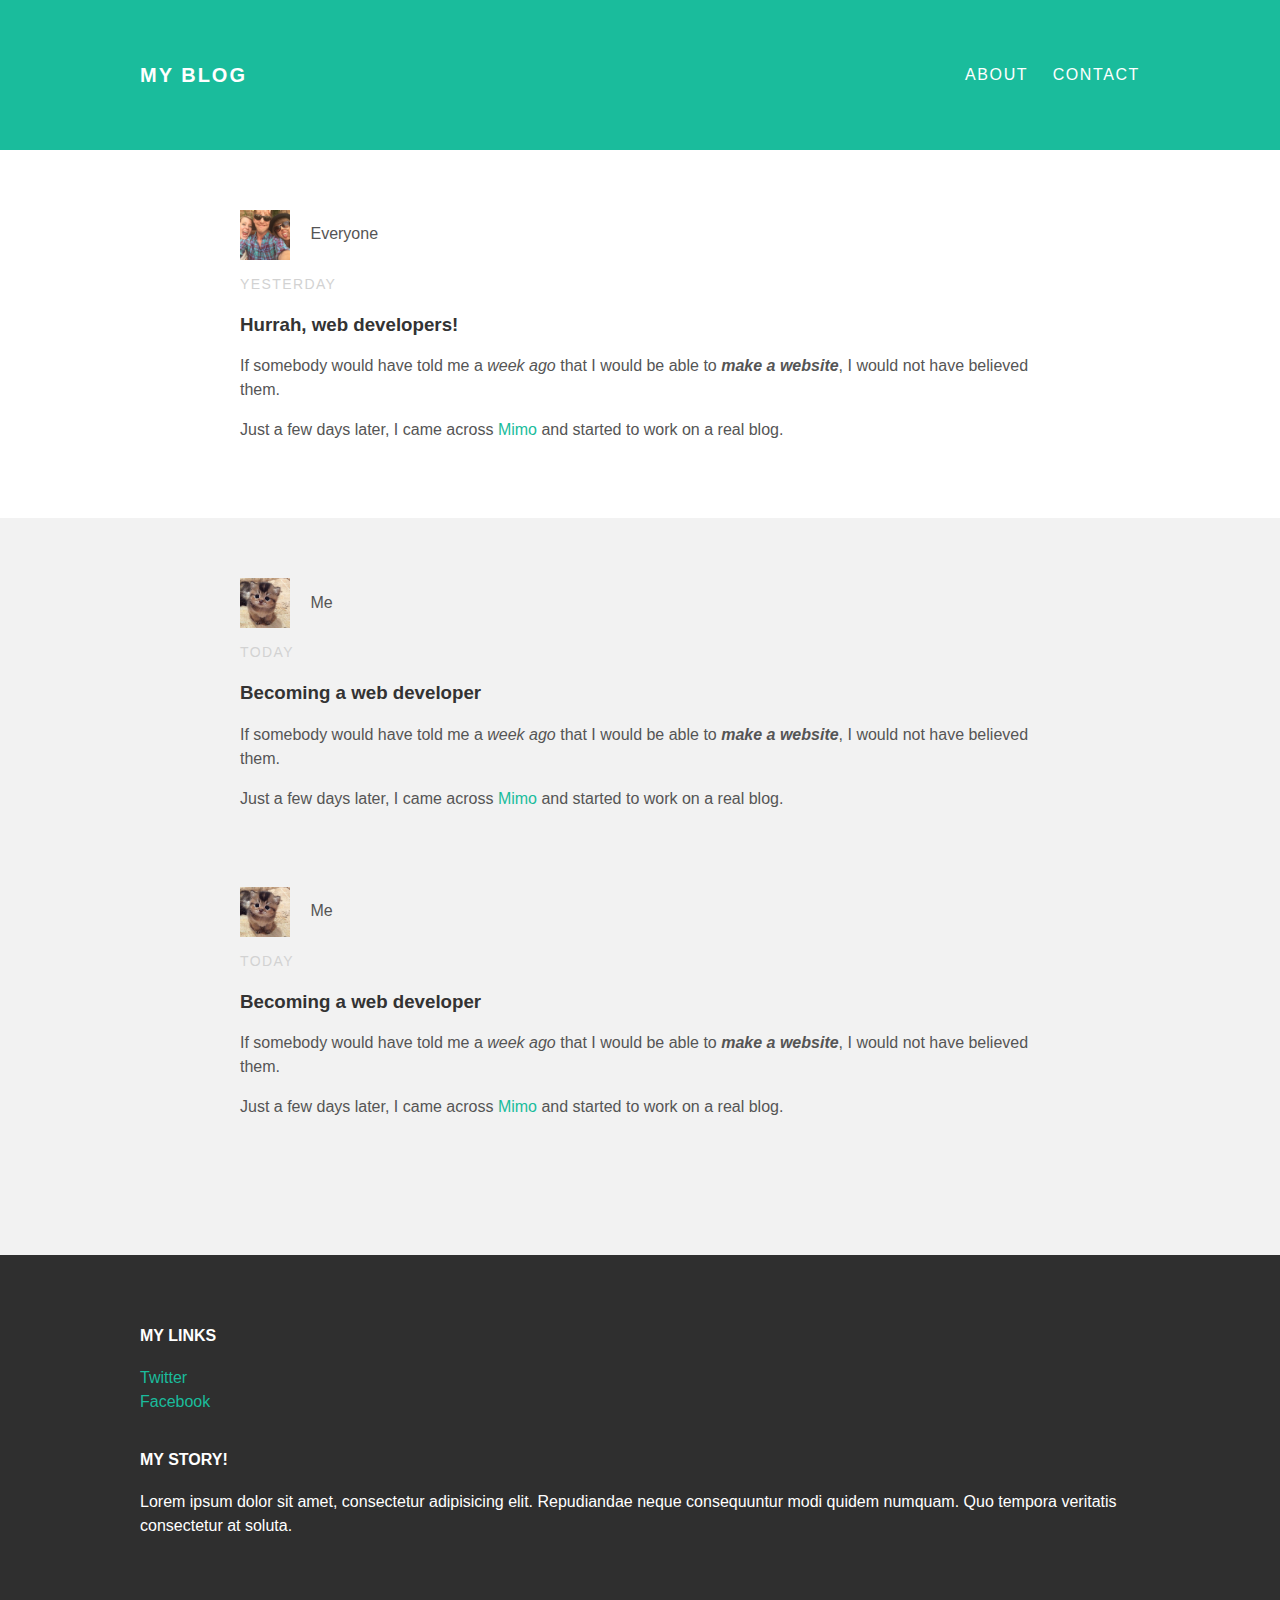
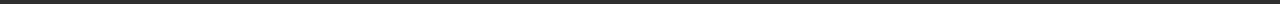
<file: index.html>
<!doctype html>
<html>
<head>
<meta charset="UTF-8">
<title>My blog</title>
<link rel="stylesheet" type="text/css" href="styles.css">	
</head>

<body>
	<div id="header">
		<div class="container">
			<a id="header-title" href="index.html">My Blog</a>
			<ul id="header-nav">
			<li><a href="about.html">About</a></li>
			<li><a href="mailto:chontelle.bushore@gmail.com">Contact</a></li>
			</ul>
		</div>
	</div>
	
	<div id="content">
		<div class="post-container">
        	<div class="post">
        		<div class="post-author">
                	<img src="all.jpg">
                    <span>Everyone</span>
                </div>
                <p class="post-date">Yesterday</p>
                <h3 class="post-title">Hurrah, web developers!</h3>
                <div class="post-content">
                	<p>If somebody would have told me a <em>week ago</em> that I would be able to <strong><em>make a website</em></strong>, I would not have believed them.</p>
                    	<p>Just a few days later, I came across <a href="https://getmimo.com/">Mimo</a> and started to work on a real blog.</p>
                </div>
            </div>
		</div>
            
			<div class="post-container">
				<div class="post">
					<div class="post-author">
						<img src="me.jpg">
						<span>Me</span>
					</div>
					<p class="post-date">Today</p>
					<h3 class="post-title">Becoming a web developer</h3>
					<div class="post-content">
						<p>If somebody would have told me a <em>week ago</em> that I would be able to <strong><em>make a website</em></strong>, I would not have believed them.</p>
							<p>Just a few days later, I came across <a href="https://getmimo.com/">Mimo</a> and started to work on a real blog.</p>
					</div>
					
					<div class="post-container">
				<div class="post">
					<div class="post-author">
						<img src="me.jpg">
						<span>Me</span>
					</div>
					<p class="post-date">Today</p>
					<h3 class="post-title">Becoming a web developer</h3>
					<div class="post-content">
						<p>If somebody would have told me a <em>week ago</em> that I would be able to <strong><em>make a website</em></strong>, I would not have believed them.</p>
							<p>Just a few days later, I came across <a href="https://getmimo.com/">Mimo</a> and started to work on a real blog.</p>
					</div>
            </div>
           
		</div>
	</div>
	
    
	<div id="footer">
		<div class="container">
			<div class="column">
				<h4>My Links</h4>
				<p>
				<a href="https://twitter.com">Twitter</a><br>
				<a href="https://facebook.com">Facebook</a>
				</p>
			</div>
			<div class="column">
				<h4>My Story!</h4>
				<p>Lorem ipsum dolor sit amet, consectetur adipisicing elit. Repudiandae neque consequuntur modi quidem numquam. Quo tempora veritatis consectetur at soluta.</p>
			</div>
		</div>
	</div>	
</body>
</html>
</file>
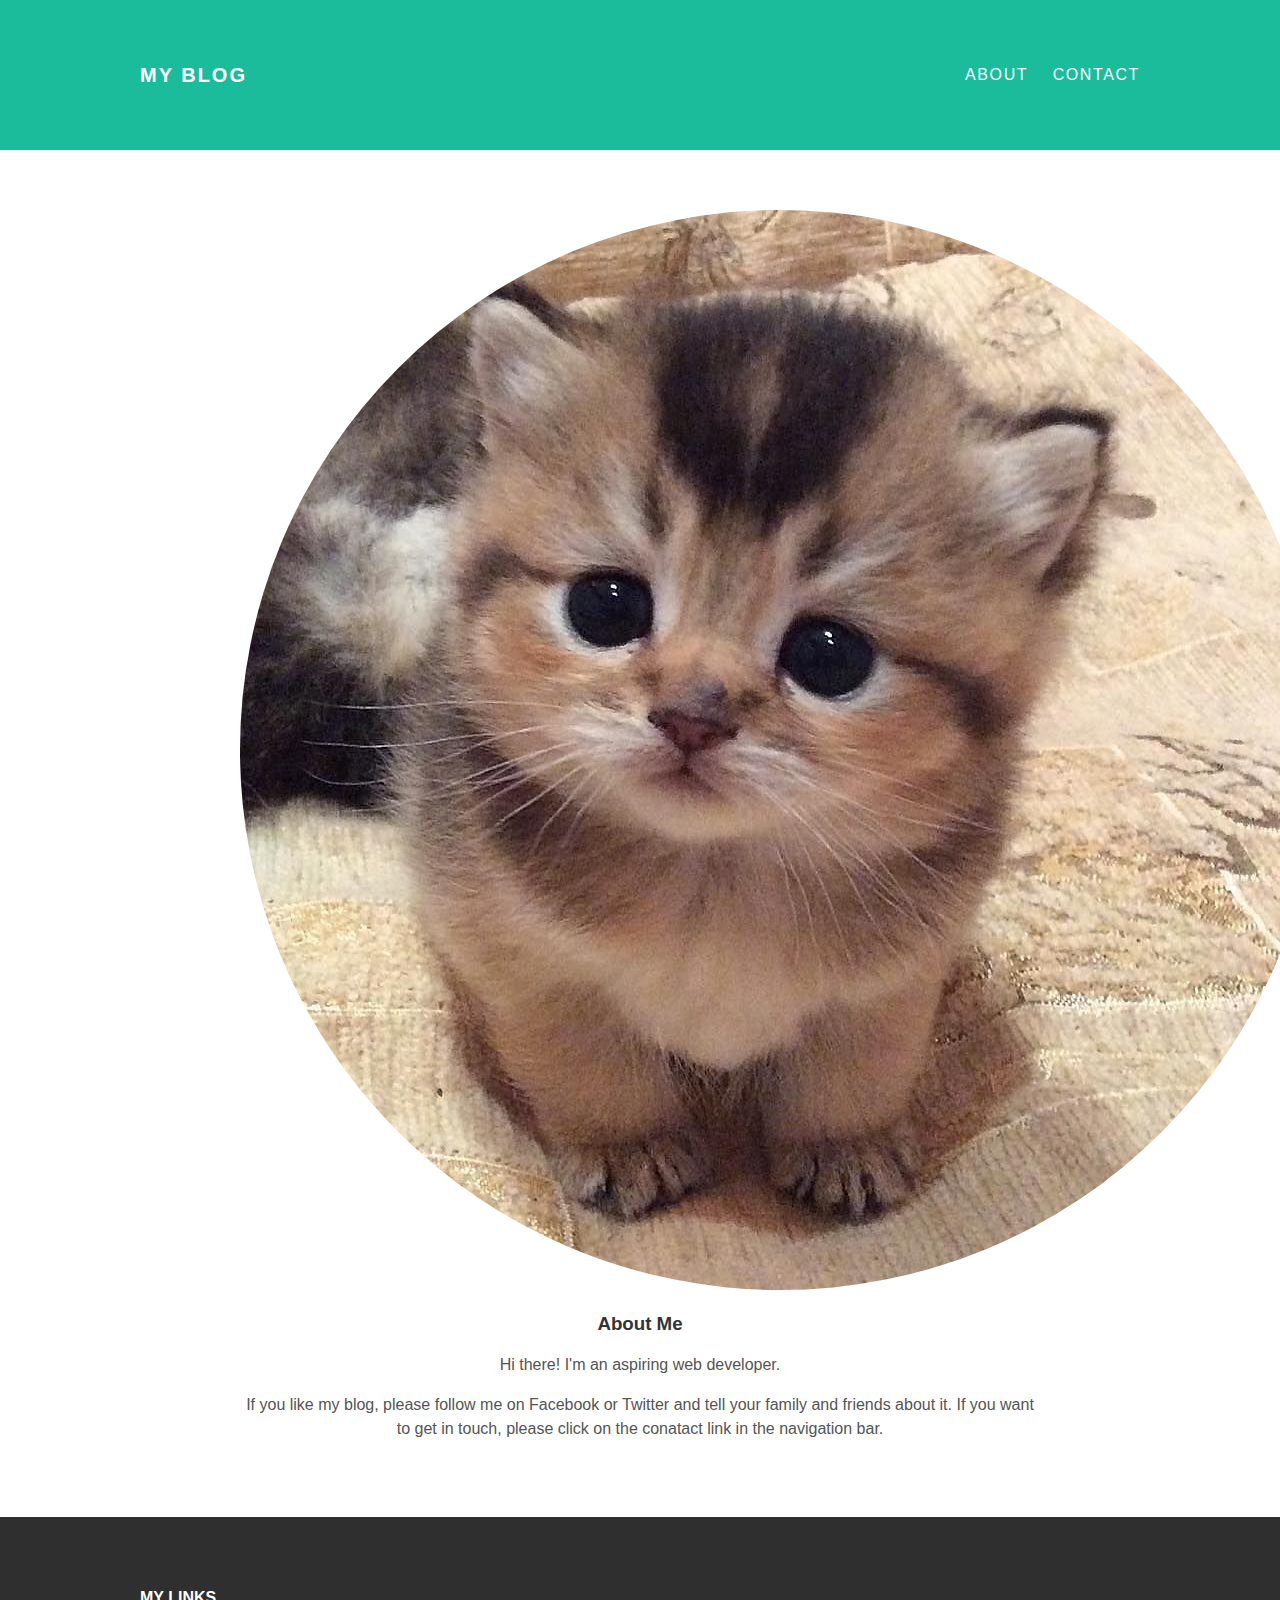
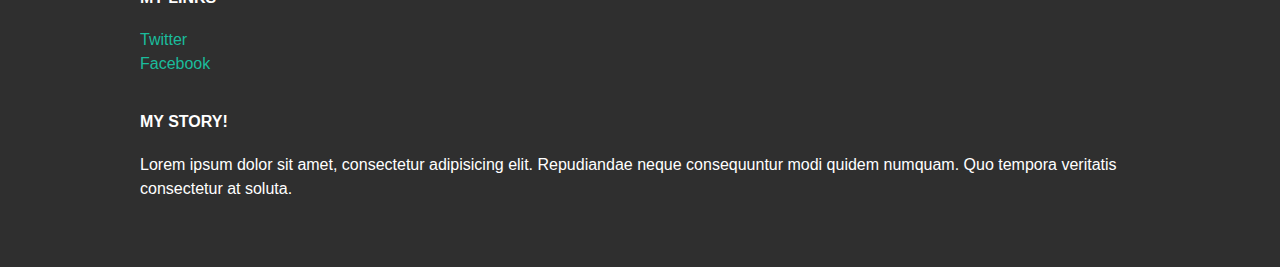
<file: about.html>
<!doctype html>
<html>
<head>
<meta charset="UTF-8">
<title>About</title>
<link rel="stylesheet" type="text/css" href="styles.css">
</head>

<body>
	<div id="header">
		<div class="container">
			<a id="header-title" href="index.html">My Blog</a>
			<ul id="header-nav">
			<li><a href="about.html">About</a></li>
			<li><a href="mailto:chontelle.bushore@gmail.com">Contact</a></li>
			</ul>
		</div>
	</div>
	
	<div id="content">
		<div class="container">
        	<div class="about">
        		<div class="about-author">
                	<img src="me.jpg">
                </div>
                <h3 class="about-title">About Me</h3>
                <div class="about-content">
                	<p>Hi there! I'm an aspiring web developer.</p>
                    	<p>If you like my blog, please follow me on Facebook or Twitter and tell your family and friends about it. If you want to get in touch, please click on the conatact link in the navigation bar.</p>
                </div><!--about-content-->
            </div><!--about-->
		</div><!--container-->
	</div><!--content-->
	
	<div id="footer">
		<div class="container">
			<div class="column">
				<h4>My Links</h4>
				<p><a href="https://twitter.com">Twitter</a><br>
					<a href="https://facebook.com">Facebook</a>
				</p>
			</div>
			<div class="column">
				<h4>My Story!</h4>
				<p>Lorem ipsum dolor sit amet, consectetur adipisicing elit. Repudiandae neque consequuntur modi quidem numquam. Quo tempora veritatis consectetur at soluta.</p>
			</div> 
		</div> 
	</div>	
</body>
</html>
</file>
<file: styles.css>
<style> @import url('https://fonts.googleapis.com/css?family=Montserrat'); </style>

body{
	color: #555;
}

#header{
	background-color: #1abc9c;
	height: 150px;
	margin: 0;
	line-height: 150px;
}

#header-title {
	display: block;
	float: left;
	font-size: 20px;
	font-weight: bold;
}

#header-nav {
	display: block;
	float: right;
	margin-top:0;
}

#header-nav li {
	display: inline;
	padding-left: 20px;

}

#header a {
	color:white;
	text-decoration: none;
	text-transform: uppercase;
	letter-spacing: 0.1em;
}

#header a:hover {
	color:#222;
}


.container {
	max-width: 1000px;
	margin: 0 auto;
}

a {
	color: #1abc9c;
	text-decoration: none;
}

a:hover {
	color: #f6a623;
}

#footer {
	background-color: #2f2f2f;
	padding: 50px 0;
}

#footer h4 {
	color: white;
	text-transform: uppercase;
	letter-spacing: 0.1 em;
}

#footer p {
	color: white;
}

.column {
	min-width: 300px;
	display: inline-block;
	vertical-align: top;
}

.post, .about {
	max-width: 800px;
	margin:0 auto;
	padding: 60px 0;
}

.about {
	text-align: center;
}

.post-author img {
	width: 50px;
	height: 50px;
	vertical-align: middle;
}

.about-author img, .post-authorimg {
	border-radius: 50%;
}

.post-author span {
	margin-left: 16px;

}

.post-date {
	color: #D2D2D2;
	font-size: 14px;
	text-transform: uppercase;
	letter-spacing: 0.1em;
}

h1, h2, h3, h4 {
	color: #333;
}

p {
	line-height: 1.5;
}

body {
	margin: 0;
	color: #555;
	font-family: 'Montserrat', sans-serif;
}


.post-container:nth-child(even) {
	background-color: #f2f2f2;
}
</file>
